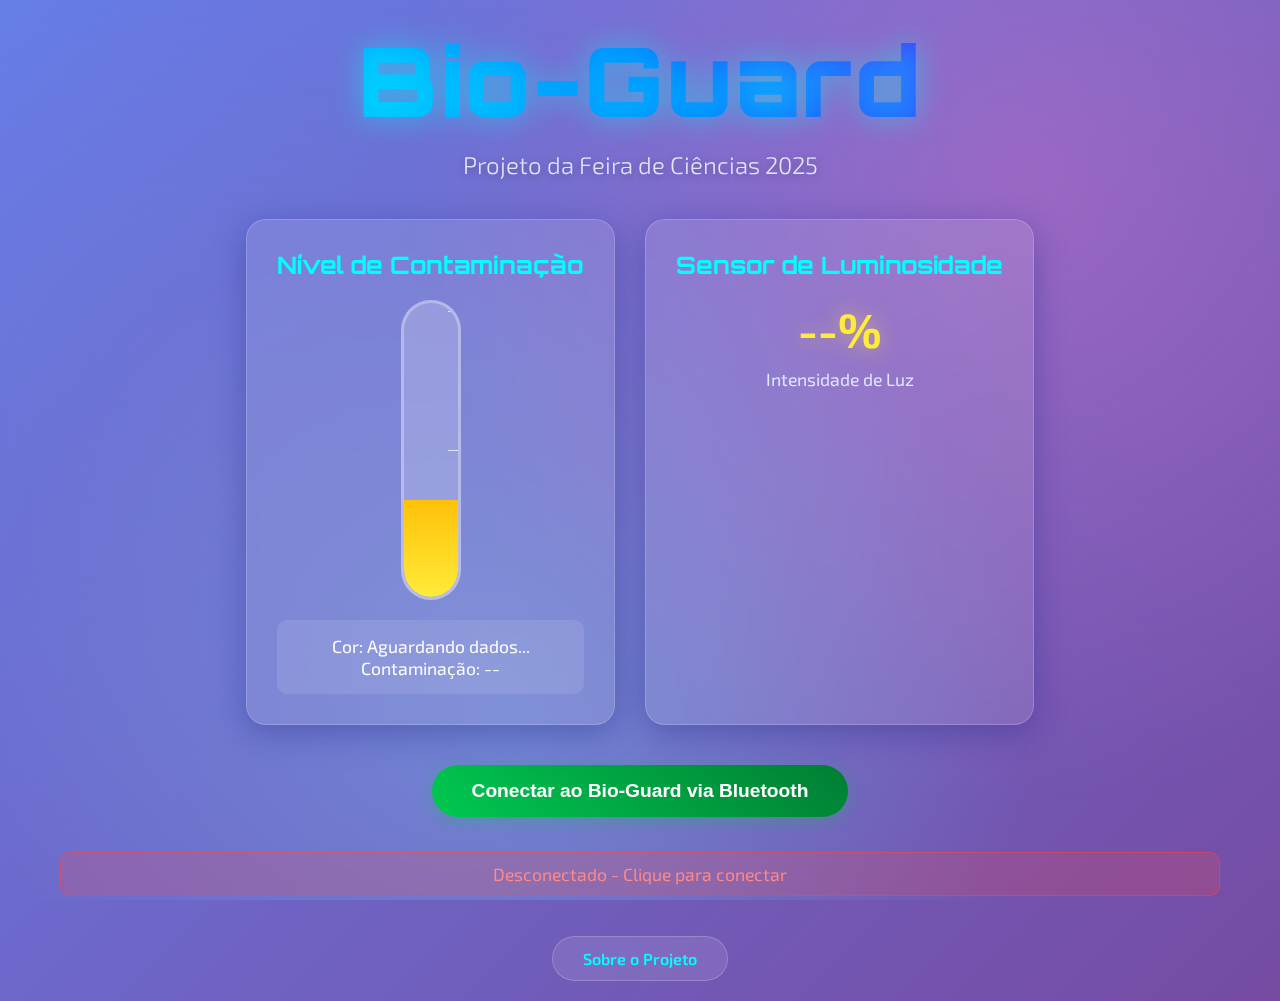
<file: index.html>
<!DOCTYPE html>
<html lang="pt-BR">
<head>
    <meta charset="UTF-8">
    <meta name="viewport" content="width=device-width, initial-scale=1.0">
    <title>Bio-Guard - Monitoramento de Qualidade da Água</title>
    <link rel="stylesheet" href="style.css">
</head>
<body>
    <div class="container">
        <!-- ===== CABEÇALHO ===== -->
        <header class="header">
            <h1 class="title">Bio-Guard</h1>
            <p class="subtitle">Projeto da Feira de Ciências 2025</p>
        </header>

        <!-- ===== CONTEÚDO PRINCIPAL ===== -->
        <main class="main-content">
            <!-- Card do Termômetro (Sensor RGB) -->
            <div class="thermometer-card">
                <h2 class="thermometer-title">Nível de Contaminação</h2>
                
                <!-- Termômetro Visual -->
                <div class="thermometer">
                    <div class="thermometer-fill level-baixa" id="thermometerFill"></div>
                    <div class="thermometer-scale">
                        <span class="scale-label">Alta</span>
                        <span class="scale-label">Média</span>
                        <span class="scale-label">Baixa</span>
                    </div>
                </div>

                <!-- Dados do Sensor RGB -->
                <div class="sensor-data" id="rgbData">
                    <div>Cor: Aguardando dados...</div>
                    <div>Contaminação: --</div>
                </div>
            </div>

            <!-- Card do Sensor LDR -->
            <div class="ldr-card">
                <h2 class="ldr-title">Sensor de Luminosidade</h2>
                <div class="ldr-display" id="ldrValue">--%</div>
                <div class="ldr-label">Intensidade de Luz</div>
            </div>
        </main>

        <!-- ===== CONTROLES ===== -->
        <div class="controls">
            <button class="connect-btn" id="connectBtn" onclick="connectToBioGuard()">
                Conectar ao Bio-Guard via Bluetooth
            </button>
            <div class="status disconnected" id="status">
                Desconectado - Clique para conectar
            </div>
        </div>

        <!-- ===== NAVEGAÇÃO ===== -->
        <nav class="navigation">
            <a href="sobre.html" class="nav-link">Sobre o Projeto</a>
        </nav>
    </div>

    <script src="script.js"></script>
</body>
</html>
</file>
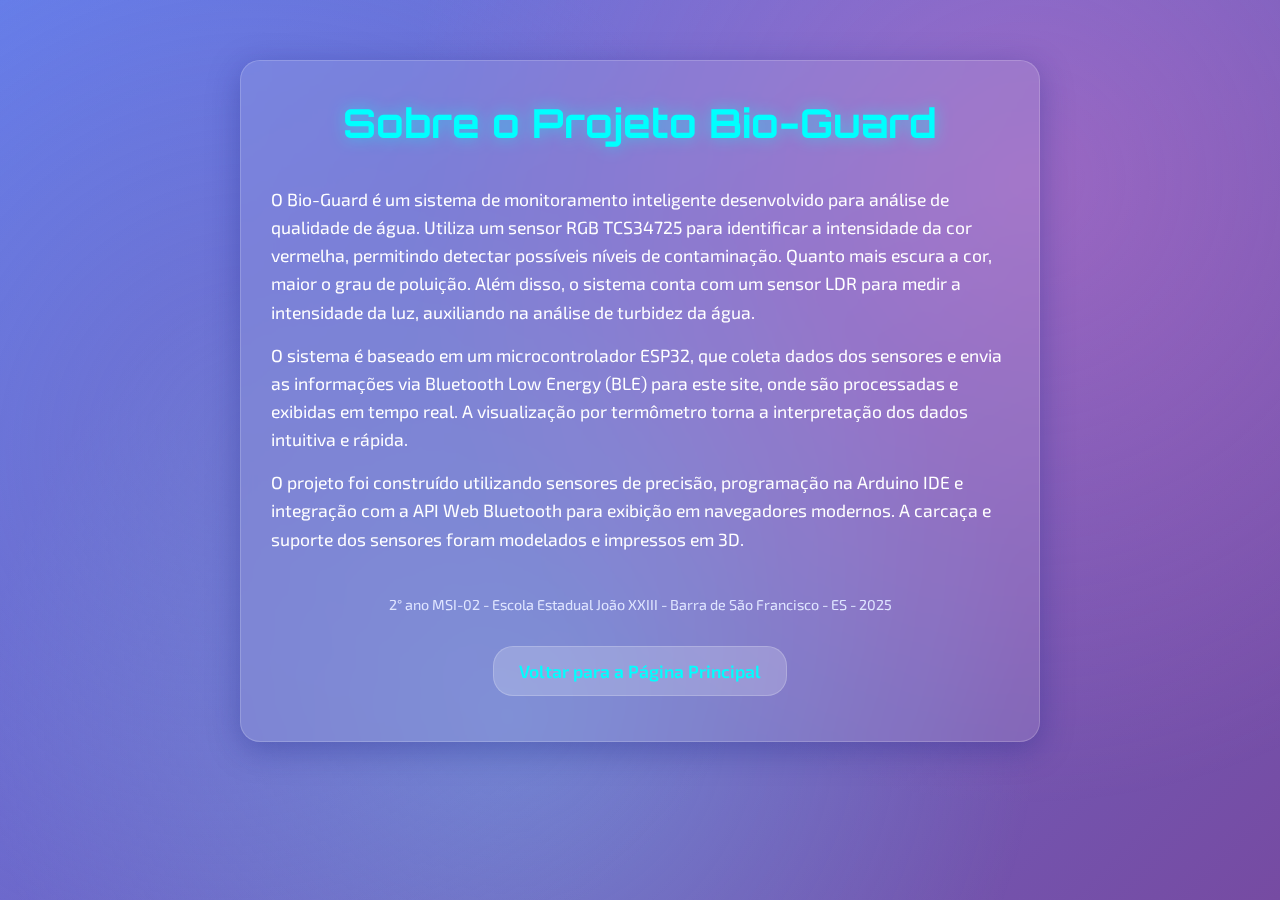
<file: sobre.html>
<!DOCTYPE html>
<html lang="pt-BR">
<head>
    <meta charset="UTF-8">
    <meta name="viewport" content="width=device-width, initial-scale=1.0">
    <title>Sobre o Projeto Bio-Guard</title>
    <link rel="stylesheet" href="style.css">
    <style>
        body {
            background: linear-gradient(135deg, #667eea 0%, #764ba2 100%);
            color: #ffffff;
            font-family: 'Exo 2', sans-serif;
            line-height: 1.6;
            padding: 20px;
        }
        .container {
            max-width: 800px;
            margin: 40px auto;
            background: rgba(255, 255, 255, 0.1);
            backdrop-filter: blur(10px);
            border-radius: 20px;
            padding: 30px;
            box-shadow: 0 8px 32px rgba(31, 38, 135, 0.37);
            border: 1px solid rgba(255, 255, 255, 0.18);
        }
        h1 {
            font-family: 'Orbitron', monospace;
            font-size: 2.5rem;
            color: #00ffff;
            text-align: center;
            margin-bottom: 30px;
            text-shadow: 0 0 15px rgba(0, 255, 255, 0.5);
        }
        h2 {
            font-family: 'Orbitron', monospace;
            font-size: 1.8rem;
            color: #00ffff;
            margin-top: 30px;
            margin-bottom: 15px;
        }
        p {
            margin-bottom: 15px;
            font-size: 1.1rem;
        }
        .footer-info {
            text-align: center;
            margin-top: 40px;
            font-size: 0.9rem;
            color: #e0e6ff;
        }
        .back-link {
            display: inline-block;
            margin-top: 30px;
            padding: 10px 25px;
            background: rgba(255, 255, 255, 0.1);
            color: #00ffff;
            text-decoration: none;
            border-radius: 20px;
            font-weight: 600;
            transition: all 0.3s ease;
            backdrop-filter: blur(5px);
            border: 1px solid rgba(255, 255, 255, 0.2);
        }
        .back-link:hover {
            background: rgba(0, 255, 255, 0.2);
            transform: translateY(-2px);
            box-shadow: 0 8px 25px rgba(0, 255, 255, 0.3);
        }
    </style>
</head>
<body>
    <div class="container">
        <h1>Sobre o Projeto Bio-Guard</h1>
        
        <p>
            O Bio-Guard é um sistema de monitoramento inteligente desenvolvido para análise de qualidade de água. 
            Utiliza um sensor RGB TCS34725 para identificar a intensidade da cor vermelha, permitindo detectar 
            possíveis níveis de contaminação. Quanto mais escura a cor, maior o grau de poluição. Além disso, 
            o sistema conta com um sensor LDR para medir a intensidade da luz, auxiliando na análise de turbidez da água.
        </p>

        <p>
            O sistema é baseado em um microcontrolador ESP32, que coleta dados dos sensores e envia as informações 
            via Bluetooth Low Energy (BLE) para este site, onde são processadas e exibidas em tempo real. 
            A visualização por termômetro torna a interpretação dos dados intuitiva e rápida.
        </p>

        <p>
            O projeto foi construído utilizando sensores de precisão, programação na Arduino IDE e integração 
            com a API Web Bluetooth para exibição em navegadores modernos. A carcaça e suporte dos sensores 
            foram modelados e impressos em 3D.
        </p>

        <div class="footer-info">
            2° ano MSI-02 - Escola Estadual João XXIII - Barra de São Francisco - ES - 2025
        </div>

        <p style="text-align: center;">
            <a href="index.html" class="back-link">Voltar para a Página Principal</a>
        </p>
    </div>
</body>
</html>
</file>
<file: style.css>
/* ===== IMPORTAÇÃO DE FONTES MODERNAS ===== */
@import url('https://fonts.googleapis.com/css2?family=Orbitron:wght@400;700;900&family=Exo+2:wght@300;400;600&display=swap');

/* ===== RESET E CONFIGURAÇÕES GLOBAIS ===== */
* {
    margin: 0;
    padding: 0;
    box-sizing: border-box;
}

body {
    font-family: 'Exo 2', sans-serif;
    background: linear-gradient(135deg, #667eea 0%, #764ba2 100%);
    min-height: 100vh;
    color: #ffffff;
    overflow-x: hidden;
}

/* ===== ANIMAÇÃO DE FUNDO CIENTÍFICO ===== */
body::before {
    content: '';
    position: fixed;
    top: 0;
    left: 0;
    width: 100%;
    height: 100%;
    background: radial-gradient(circle at 20% 50%, rgba(120, 119, 198, 0.3) 0%, transparent 50%),
                radial-gradient(circle at 80% 20%, rgba(255, 119, 198, 0.3) 0%, transparent 50%),
                radial-gradient(circle at 40% 80%, rgba(120, 219, 255, 0.3) 0%, transparent 50%);
    z-index: -1;
    animation: pulse 4s ease-in-out infinite alternate;
}

@keyframes pulse {
    0% { opacity: 0.5; }
    100% { opacity: 1; }
}

/* ===== CONTAINER PRINCIPAL ===== */
.container {
    max-width: 1200px;
    margin: 0 auto;
    padding: 20px;
}

/* ===== HEADER/TOPO ===== */
.header {
    text-align: center;
    margin-bottom: 40px;
    animation: slideInDown 1s ease-out;
}

.title {
    font-family: 'Orbitron', monospace;
    font-size: clamp(3rem, 8vw, 6rem);
    font-weight: 900;
    background: linear-gradient(45deg, #00ffff, #0080ff, #8000ff);
    -webkit-background-clip: text;
    -webkit-text-fill-color: transparent;
    background-clip: text;
    text-shadow: 0 0 30px rgba(0, 255, 255, 0.5);
    margin-bottom: 10px;
    letter-spacing: 2px;
}

.subtitle {
    font-size: clamp(1rem, 3vw, 1.5rem);
    font-weight: 300;
    color: #e0e6ff;
    text-shadow: 0 2px 10px rgba(0, 0, 0, 0.3);
}

/* ===== ÁREA PRINCIPAL DOS DADOS ===== */
.main-content {
    display: flex;
    flex-wrap: wrap;
    gap: 30px;
    justify-content: center;
    margin-bottom: 40px;
}

/* ===== CARD DO TERMÔMETRO ===== */
.thermometer-card {
    background: rgba(255, 255, 255, 0.1);
    backdrop-filter: blur(10px);
    border-radius: 20px;
    padding: 30px;
    min-width: 300px;
    text-align: center;
    box-shadow: 0 8px 32px rgba(31, 38, 135, 0.37);
    border: 1px solid rgba(255, 255, 255, 0.18);
    animation: slideInLeft 1s ease-out;
}

.thermometer-title {
    font-family: 'Orbitron', monospace;
    font-size: 1.5rem;
    margin-bottom: 20px;
    color: #00ffff;
}

/* ===== TERMÔMETRO VERTICAL ===== */
.thermometer {
    width: 60px;
    height: 300px;
    background: rgba(255, 255, 255, 0.2);
    border-radius: 30px;
    margin: 0 auto 20px;
    position: relative;
    border: 3px solid rgba(255, 255, 255, 0.3);
    overflow: hidden;
}

.thermometer-fill {
    position: absolute;
    bottom: 0;
    width: 100%;
    border-radius: 0 0 27px 27px;
    transition: height 0.8s cubic-bezier(0.4, 0, 0.2, 1), background 0.8s ease;
    height: 33%; /* Valor inicial */
}

/* ===== CORES DO TERMÔMETRO ===== */
.level-baixa { background: linear-gradient(0deg, #ffeb3b, #ffc107); }
.level-media { background: linear-gradient(0deg, #ff9800, #ff5722); }
.level-alta { background: linear-gradient(0deg, #f44336, #d32f2f); }

/* ===== ESCALAS DO TERMÔMETRO ===== */
.thermometer-scale {
    position: absolute;
    right: -40px;
    top: 0;
    height: 100%;
    display: flex;
    flex-direction: column;
    justify-content: space-between;
    font-size: 0.8rem;
    color: #e0e6ff;
}

.scale-label {
    display: flex;
    align-items: center;
}

.scale-label::before {
    content: '';
    width: 10px;
    height: 1px;
    background: #e0e6ff;
    margin-right: 5px;
}

/* ===== DADOS DO SENSOR ===== */
.sensor-data {
    margin-top: 20px;
    padding: 15px;
    background: rgba(255, 255, 255, 0.1);
    border-radius: 10px;
    font-size: 1.1rem;
}

/* ===== CARD DO LDR ===== */
.ldr-card {
    background: rgba(255, 255, 255, 0.1);
    backdrop-filter: blur(10px);
    border-radius: 20px;
    padding: 30px;
    min-width: 300px;
    text-align: center;
    box-shadow: 0 8px 32px rgba(31, 38, 135, 0.37);
    border: 1px solid rgba(255, 255, 255, 0.18);
    animation: slideInRight 1s ease-out;
}

.ldr-title {
    font-family: 'Orbitron', monospace;
    font-size: 1.5rem;
    margin-bottom: 20px;
    color: #00ffff;
}

.ldr-display {
    font-size: 3rem;
    font-weight: bold;
    color: #ffeb3b;
    text-shadow: 0 0 20px rgba(255, 235, 59, 0.5);
    margin-bottom: 10px;
}

.ldr-label {
    font-size: 1.1rem;
    color: #e0e6ff;
}

/* ===== ÁREA DE CONTROLES ===== */
.controls {
    text-align: center;
    margin-bottom: 40px;
}

.connect-btn {
    background: linear-gradient(45deg, #00c851, #007e33);
    color: white;
    border: none;
    padding: 15px 40px;
    font-size: 1.2rem;
    font-weight: 600;
    border-radius: 50px;
    cursor: pointer;
    transition: all 0.3s ease;
    box-shadow: 0 4px 15px rgba(0, 200, 81, 0.3);
    margin-bottom: 20px;
}

.connect-btn:hover {
    transform: translateY(-2px);
    box-shadow: 0 8px 25px rgba(0, 200, 81, 0.4);
}

.connect-btn:disabled {
    background: linear-gradient(45deg, #666, #444);
    cursor: not-allowed;
    transform: none;
}

.status {
    font-size: 1.1rem;
    margin-top: 15px;
    padding: 10px;
    border-radius: 10px;
    background: rgba(255, 255, 255, 0.1);
    backdrop-filter: blur(5px);
}

.status.connected {
    background: rgba(0, 200, 81, 0.2);
    border: 1px solid rgba(0, 200, 81, 0.5);
    color: #00ff88;
}

.status.disconnected {
    background: rgba(255, 68, 68, 0.2);
    border: 1px solid rgba(255, 68, 68, 0.5);
    color: #ff8888;
}

/* ===== NAVEGAÇÃO ===== */
.navigation {
    text-align: center;
    margin-top: 40px;
}

.nav-link {
    display: inline-block;
    padding: 12px 30px;
    background: rgba(255, 255, 255, 0.1);
    color: #00ffff;
    text-decoration: none;
    border-radius: 25px;
    font-weight: 600;
    transition: all 0.3s ease;
    backdrop-filter: blur(5px);
    border: 1px solid rgba(255, 255, 255, 0.2);
}

.nav-link:hover {
    background: rgba(0, 255, 255, 0.2);
    transform: translateY(-2px);
    box-shadow: 0 8px 25px rgba(0, 255, 255, 0.3);
}

/* ===== ANIMAÇÕES ===== */
@keyframes slideInDown {
    from { opacity: 0; transform: translateY(-50px); }
    to { opacity: 1; transform: translateY(0); }
}

@keyframes slideInLeft {
    from { opacity: 0; transform: translateX(-50px); }
    to { opacity: 1; transform: translateX(0); }
}

@keyframes slideInRight {
    from { opacity: 0; transform: translateX(50px); }
    to { opacity: 1; transform: translateX(0); }
}

/* ===== RESPONSIVIDADE ===== */
@media (max-width: 768px) {
    .main-content {
        flex-direction: column;
        align-items: center;
    }
    
    .thermometer-card,
    .ldr-card {
        min-width: 280px;
        max-width: 100%;
    }
    
    .container {
        padding: 15px;
    }
}

/* ===== EFEITO DE CARREGAMENTO ===== */
.loading {
    display: inline-block;
    width: 20px;
    height: 20px;
    border: 3px solid #ffffff;
    border-radius: 50%;
    border-top-color: transparent;
    animation: spin 1s ease-in-out infinite;
}

@keyframes spin {
    to { transform: rotate(360deg); }
}
</file>
